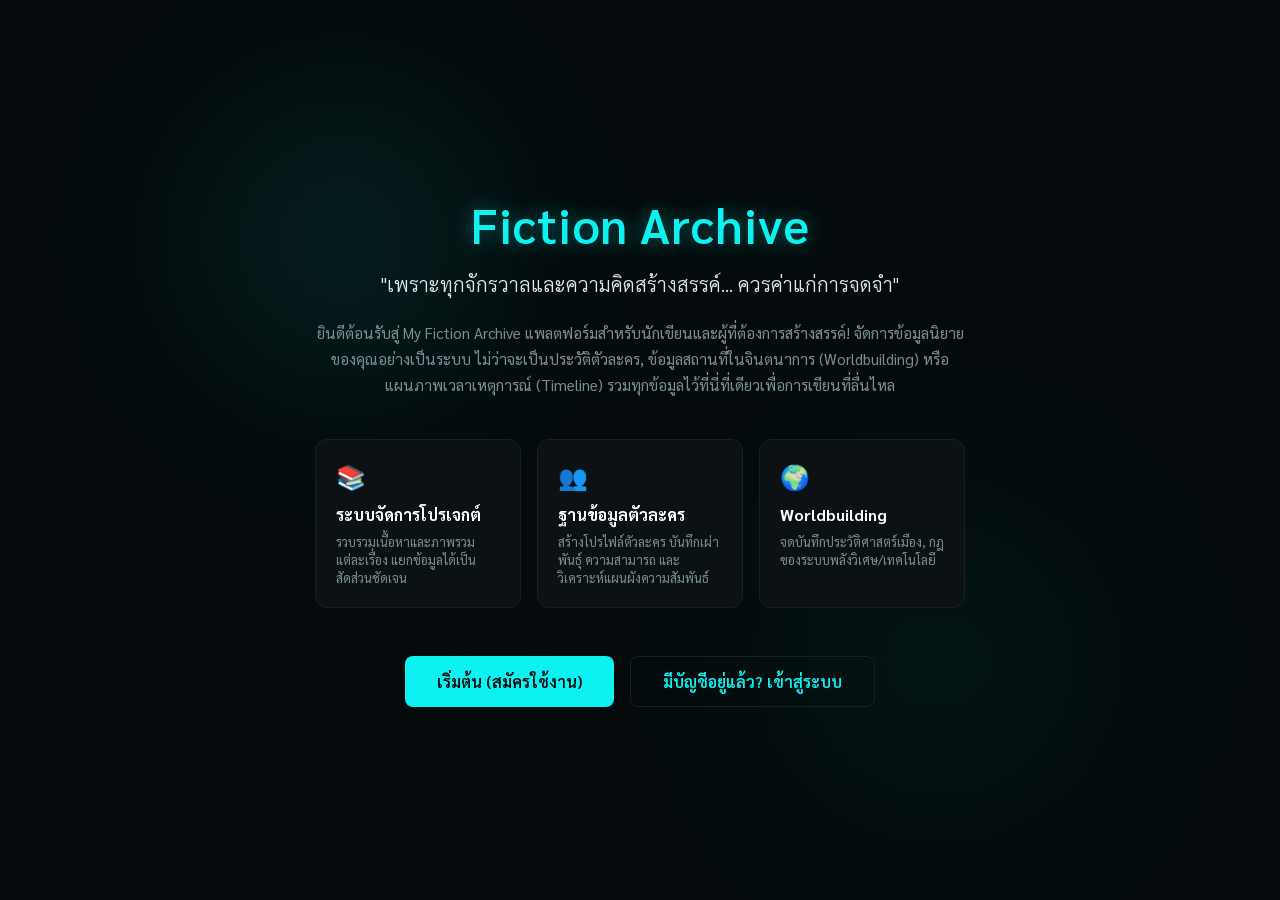
<file: index.html>
<!DOCTYPE html>
<html lang="th">
<head>
    <meta charset="UTF-8">
    <meta name="viewport" content="width=device-width, initial-scale=1.0">
    <title>Welcome to Fiction Archive</title>
    <!-- เรียกใช้สไตล์ของแอป -->
    <link rel="stylesheet" href="css/style.css">
    <link rel="stylesheet" href="css/style_welcome.css">
    <!-- นำเข้า Google Fonts -->
    <link rel="preconnect" href="https://fonts.googleapis.com">
    <link rel="preconnect" href="https://fonts.gstatic.com" crossorigin>
    <link href="https://fonts.googleapis.com/css2?family=Sarabun:wght@300;400;600&display=swap" rel="stylesheet">
    
</head>
<body>

    <div class="welcome-container">
        <div class="welcome-content">
            
            <!-- ส่วนแบรนด์และคำเปรย -->
            <h1 class="app-brand">Fiction Archive</h1>
            <p class="app-tagline">"เพราะทุกจักรวาลและความคิดสร้างสรรค์... ควรค่าแก่การจดจำ"</p>
            <p class="app-description">
                ยินดีต้อนรับสู่ My Fiction Archive แพลตฟอร์มสำหรับนักเขียนและผู้ที่ต้องการสร้างสรรค์! จัดการข้อมูลนิยายของคุณอย่างเป็นระบบ 
                ไม่ว่าจะเป็นประวัติตัวละคร, ข้อมูลสถานที่ในจินตนาการ (Worldbuilding) หรือแผนภาพเวลาเหตุการณ์ (Timeline) 
                รวมทุกข้อมูลไว้ที่นี่ที่เดียวเพื่อการเขียนที่ลื่นไหล
            </p>

            <!-- แสดงฟีเจอร์หลัก (3 คอลัมน์) -->
            <div class="features-showcase">
                <div class="feature-box">
                    <span class="feature-icon">📚</span>
                    <h3>ระบบจัดการโปรเจกต์</h3>
                    <p>รวบรวมเนื้อหาและภาพรวมแต่ละเรื่อง แยกข้อมูลได้เป็นสัดส่วนชัดเจน</p>
                </div>
                <div class="feature-box">
                    <span class="feature-icon">👥</span>
                    <h3>ฐานข้อมูลตัวละคร</h3>
                    <p>สร้างโปรไฟล์ตัวละคร บันทึกเผ่าพันธุ์ ความสามารถ และวิเคราะห์แผนผังความสัมพันธ์</p>
                </div>
                <div class="feature-box">
                    <span class="feature-icon">🌍</span>
                    <h3>Worldbuilding</h3>
                    <p>จดบันทึกประวัติศาสตร์เมือง, กฎของระบบพลังวิเศษ/เทคโนโลยี</p>
                </div>
            </div>

            <!-- กลุ่มปุ่มนำทางหลัก -->
            <div class="welcome-actions">
                <a href="register.html" class="btn-welcome btn-primary-neon">เริ่มต้น (สมัครใช้งาน)</a>
                <a href="login.html" class="btn-welcome btn-secondary-neon">มีบัญชีอยู่แล้ว? เข้าสู่ระบบ</a>
            </div>

        </div>
    </div>

</body>
</html>
</file>
<file: css/style.css>
/* --- CSS Reset & Base --- */
* {
    margin: 0;
    padding: 0;
    box-sizing: border-box;
}

body {
    font-family: 'Sarabun', sans-serif;
    background-color: #050b0c; /* ดำโทนน้ำเงิน-เขียวเข้มลึก */
    color: #b2c4c7; /* เทาอมฟ้าอ่อน สบายตา */
    overflow-x: hidden;
}

/* --- Layout Container (3 Columns) --- */
.dashboard-container {
    display: grid;
    grid-template-columns: 260px 1fr 320px; 
    height: 100vh;
}

/* --- 1. Sidebar Navigation --- */
.sidebar {
    background-color: #0b1114;
    color: #e0e9eb;
    display: flex;
    flex-direction: column;
    justify-content: space-between;
    padding: 24px;
    border-right: 1px solid #142126;
}

.sidebar-brand h2 {
    font-size: 1.4rem;
    font-weight: 600;
    color: #0EF1F1;
    text-shadow: 0 0 12px rgba(14, 241, 241, 0.5);
}

.sidebar-menu {
    display: flex;
    flex-direction: column;
    gap: 8px;
    margin-top: 40px;
    flex-grow: 1;
}

.menu-item {
    display: flex;
    align-items: center;
    gap: 12px;
    padding: 12px 16px;
    color: #657e85;
    text-decoration: none;
    border-radius: 8px;
    transition: all 0.2s;
}

.menu-item:hover {
    background-color: #111e24;
    color: #0EF1F1;
}

.menu-item.active {
    background-color: rgba(14, 241, 241, 0.15);
    color: #0EF1F1;
    border-left: 4px solid #0EF1F1;
    font-weight: 600;
}

.sidebar-footer {
    border-top: 1px solid #142126;
    padding-top: 16px;
}

.user-profile {
    display: flex;
    align-items: center;
    gap: 12px;
    position: relative;
}

.avatar {
    width: 40px;
    height: 40px;
    background-color: #0EF1F1;
    color: #050b0c;
    border-radius: 50%;
    display: flex;
    align-items: center;
    justify-content: center;
    font-weight: bold;
    box-shadow: 0 0 10px rgba(14, 241, 241, 0.3);
}

.username {
    display: block;
    font-size: 0.9rem;
    font-weight: 600;
    color: #ffffff;
}

.role {
    font-size: 0.75rem;
    color: #657e85;
}

/* --- 2. Main Content Area --- */
.main-content {
    background-color: #050b0c; 
    padding: 32px;
    overflow-y: auto;
}

.main-header {
    display: flex;
    justify-content: space-between;
    align-items: center;
    margin-bottom: 32px;
}

.search-bar input {
    width: 400px;
    padding: 10px 16px;
    background-color: #0b1114;
    border: 1px solid #142126;
    border-radius: 8px;
    outline: none;
    font-size: 0.9rem;
    color: #ffffff;
    transition: border 0.2s;
}

.search-bar input:focus {
    border-color: #0EF1F1;
    box-shadow: 0 0 8px rgba(14, 241, 241, 0.2);
}

.btn-create {
    background-color: #0EF1F1;
    color: #050b0c;
    border: none;
    padding: 10px 20px;
    border-radius: 8px;
    font-weight: 600;
    cursor: pointer;
    transition: background 0.2s, box-shadow 0.2s;
}

.btn-create:hover {
    background-color: #00d6d6;
    box-shadow: 0 0 15px rgba(14, 241, 241, 0.5);
}

.welcome-banner {
    background: linear-gradient(135deg, #0b1114, #050b0c); 
    border-left: 5px solid #0EF1F1;
    color: #ffffff;
    padding: 32px;
    border-radius: 16px;
    margin-bottom: 32px;
}

.welcome-banner h1 {
    font-size: 1.8rem;
    margin-bottom: 8px;
    color: #ffffff;
}

.welcome-banner p {
    font-size: 1rem;
    color: #7b8e91;
}

/* Projects Grid */
.section-header {
    display: flex;
    justify-content: space-between;
    align-items: center;
    margin-bottom: 16px;
}

.section-header h3 {
    color: #ffffff;
}

.link-more {
    color: #0EF1F1;
    text-decoration: none;
    font-size: 0.9rem;
}

.link-more:hover {
    text-decoration: underline;
}

.projects-grid {
    display: grid;
    grid-template-columns: repeat(auto-fill, minmax(280px, 1fr));
    gap: 24px;
}

.pc-project-card {
    background-color: #0b1114;
    border-radius: 12px;
    overflow: hidden;
    border: 1px solid #142126;
    transition: transform 0.2s, border-color 0.2s;
    cursor: pointer;
}

.pc-project-card:hover {
    transform: translateY(-4px);
    border-color: #0EF1F1;
    box-shadow: 0 4px 20px rgba(14, 241, 241, 0.1);
}

.card-cover {
    height: 120px;
}
.card-cover.fantasy { background: linear-gradient(to bottom, #004d4d, #0b1114); }
.card-cover.drama { background: linear-gradient(to bottom, #002b3d, #0b1114); }

.card-body {
    padding: 16px;
}

.card-body h4 {
    font-size: 1.1rem;
    margin-bottom: 6px;
    color: #ffffff;
}

.card-body .desc {
    font-size: 0.85rem;
    color: #7b8e91;
    margin-bottom: 12px;
}

.card-footer {
    font-size: 0.75rem;
    color: #485b61;
    border-top: 1px solid #142126;
    padding-top: 8px;
}

/* --- 3. Right Panel Widgets --- */
.right-panel {
    background-color: #0b1114;
    border-left: 1px solid #142126;
    padding: 32px 24px;
    display: flex;
    flex-direction: column;
    gap: 24px;
    overflow-y: auto;
}

.widget h4 {
    font-size: 1rem;
    margin-bottom: 16px;
    color: #ffffff;
    border-bottom: 2px solid #142126;
    padding-bottom: 8px;
}

.stat-item {
    display: flex;
    justify-content: space-between;
    padding: 10px 0;
    border-bottom: 1px solid #142126;
    font-size: 0.9rem;
    color: #7b8e91;
}

.stat-value {
    font-weight: 600;
    color: #0EF1F1;
    text-shadow: 0 0 5px rgba(14, 241, 241, 0.3);
}

.activity-list {
    list-style: none;
    display: flex;
    flex-direction: column;
    gap: 12px;
    font-size: 0.85rem;
}

.activity-list li {
    line-height: 1.4;
    color: #7b8e91;
}

/* --- 4. Modal Overlay & Project Form --- */
.modal-overlay {
    position: fixed;
    top: 0;
    left: 0;
    width: 100%;
    height: 100%;
    background-color: rgba(5, 11, 12, 0.85);
    backdrop-filter: blur(5px);
    display: flex;
    justify-content: center;
    align-items: center;
    z-index: 1000;
    opacity: 0;
    visibility: hidden;
    transition: opacity 0.3s ease, visibility 0.3s ease;
}

.modal-overlay.active {
    opacity: 1;
    visibility: visible;
}

.project-modal-card {
    background-color: #0b1114;
    border: 1px solid #142126;
    border-radius: 16px;
    width: 90%;
    max-width: 480px;
    padding: 32px 24px;
    box-shadow: 0 10px 40px rgba(0, 0, 0, 0.6);
    transform: scale(0.95);
    transition: transform 0.3s ease;
    text-align: left;
}

.modal-overlay.active .project-modal-card {
    transform: scale(1);
}

.modal-header {
    display: flex;
    justify-content: space-between;
    align-items: center;
    margin-bottom: 20px;
    border-bottom: 1px solid #142126;
    padding-bottom: 12px;
}

.modal-header h3 {
    color: #0EF1F1;
    font-size: 1.3rem;
}

.close-modal {
    color: #657e85;
    font-size: 1.8rem;
    cursor: pointer;
    line-height: 1;
}

.close-modal:hover {
    color: #0EF1F1;
}

.form-group {
    margin-bottom: 16px;
}

.form-group label {
    display: block;
    color: #e0e9eb;
    font-size: 0.85rem;
    margin-bottom: 8px;
    font-weight: 600;
}

.form-group input,
.select-input,
textarea {
    width: 100%;
    padding: 12px 16px;
    background-color: #050b0c;
    border: 1px solid #142126;
    border-radius: 8px;
    color: #ffffff;
    outline: none;
    font-size: 0.95rem;
    transition: border 0.2s, box-shadow 0.2s;
}

textarea {
    resize: vertical;
    font-family: inherit;
}

.form-group input:focus,
.select-input:focus,
textarea:focus {
    border-color: #0EF1F1;
    box-shadow: 0 0 8px rgba(14, 241, 241, 0.2);
}

.modal-actions {
    display: flex;
    gap: 12px;
    justify-content: flex-end;
    margin-top: 24px;
}

.btn-cancel {
    background-color: transparent;
    border: 1px solid #142126;
    color: #657e85;
    padding: 10px 20px;
    border-radius: 8px;
    cursor: pointer;
    font-weight: 600;
    transition: background 0.2s, color 0.2s;
}

.btn-cancel:hover {
    background-color: #111e24;
    color: #ffffff;
}

/* ปุ่มกดใน Modal (ส่งฟอร์ม) */
.btn-auth {
    background-color: #0EF1F1;
    color: #050b0c;
    border: none;
    padding: 10px 20px;
    border-radius: 8px;
    font-weight: 600;
    font-size: 0.95rem;
    cursor: pointer;
    transition: background 0.2s, box-shadow 0.2s;
}

.btn-auth:hover {
    background-color: #00d6d6;
    box-shadow: 0 0 15px rgba(14, 241, 241, 0.4);
}

.loading-state, .empty-state {
    color: #657e85;
    grid-column: 1 / -1;
    padding: 32px;
    text-align: center;
    background: #0b1114;
    border: 1px dashed #142126;
    border-radius: 12px;
}

/* --- Sidebar & Container Transitions --- */
.dashboard-container {
    transition: grid-template-columns 0.3s ease;
}

.sidebar {
    transition: width 0.3s ease, padding 0.3s ease;
    position: relative;
    overflow: hidden;
}

.sidebar-brand {
    display: flex;
    align-items: center;
    justify-content: space-between;
}

/* ปุ่ม Toggle Sidebar */
.btn-sidebar-toggle {
    background: transparent;
    border: none;
    color: #7b8e91;
    font-size: 0.9rem;
    cursor: pointer;
    padding: 6px;
    border-radius: 6px;
    transition: transform 0.3s ease, color 0.2s, background 0.2s;
}

.btn-sidebar-toggle:hover {
    color: #0EF1F1;
    background: rgba(14, 241, 241, 0.1);
}

/* --- สถานะเมื่อ Sidebar ถูกพับ (Collapsed) --- */
.dashboard-container.sidebar-collapsed {
    grid-template-columns: 80px 1fr 280px; /* ปรับขนาดคอลัมน์แรกให้เล็กลง */
}

/* ซ่อนข้อความเมื่อถูกพับ */
.sidebar.collapsed .sidebar-brand h2,
.sidebar.collapsed .menu-text,
.sidebar.collapsed .user-info {
    display: none;
}

.sidebar.collapsed {
    padding: 20px 10px;
}

.sidebar.collapsed .sidebar-brand {
    justify-content: center;
    margin-bottom: 20px;
}

.sidebar.collapsed .btn-sidebar-toggle {
    transform: rotate(180deg); /* หมุนลูกศรไปทางขวา */
}

.sidebar.collapsed .menu-item {
    justify-content: center;
    padding: 12px 0;
}

.sidebar.collapsed .menu-item .icon {
    font-size: 1.3rem;
}

.sidebar.collapsed .user-profile {
    justify-content: center;
}

/* ==========================================
   Responsive Design สำหรับหน้าจอโทรศัพท์ (<= 768px)
   ========================================== */
@media (max-width: 768px) {
    /* 1. ปรับ Layout หลักเปลี่ยนเป็นแนวตั้ง */
    .dashboard-container {
        display: flex;
        flex-direction: column;
        padding: 12px;
        gap: 16px;
    }

    /* 2. ปรับ Sidebar ให้อยู่ด้านบนสุดและเลื่อนเมนูแนวนอนได้ */
    .sidebar {
        width: 100%;
        height: auto;
        position: relative;
        padding: 15px;
    }

    .sidebar-menu {
        display: flex;
        overflow-x: auto;
        white-space: nowrap;
        gap: 8px;
        padding-bottom: 8px;
    }

    .menu-item {
        display: inline-flex;
        padding: 8px 14px;
        font-size: 0.85rem;
        flex-shrink: 0;
    }

    .sidebar-footer {
        margin-top: 10px;
    }

    /* 3. ปรับ Main Content และ Header ให้ยืดเต็มความกว้าง */
    .main-content {
        grid-column: span 1 !important;
        width: 100%;
    }

    .main-header {
        flex-direction: column;
        gap: 10px;
        align-items: stretch;
    }

    .search-bar {
        width: 100%;
    }

    .btn-create {
        width: 100%;
        justify-content: center;
    }

    /* 4. ปรับ Grid โปรเจกต์เป็น 1 การ์ดต่อแถว */
    .projects-grid {
        grid-template-columns: 1fr !important;
        gap: 14px;
    }

    /* 5. ปรับการแสดงผล Right Panel ด้านขวา */
    .right-panel {
        width: 100%;
        margin-top: 10px;
    }

    /* 6. ปรับขนาดหน้าต่าง Modal ป๊อปอัพให้พอดีหน้าจอ */
    .modal-card {
        width: 92% !important;
        max-width: 100%;
        padding: 16px;
        margin: 20px auto;
    }

    /* 7. ปรับสถิติใน Modal รายละเอียดให้แสดงตัวเลขชัดเจน */
    .project-meta-info {
        grid-template-columns: repeat(3, 1fr) !important;
        padding: 10px !important;
        font-size: 0.75rem;
    }

    .quick-links-grid {
        grid-template-columns: repeat(2, 1fr) !important;
        gap: 8px;
    }
}
</file>
<file: css/style_welcome.css>
.welcome-container {
    display: flex;
    flex-direction: column;
    justify-content: center;
    align-items: center;
    min-height: 100vh;
    background-color: #050b0c;
    padding: 40px 20px;
    text-align: center;
    position: relative;
    overflow: hidden;
}

.welcome-container::before {
    content: '';
    position: absolute;
    width: 300px;
    height: 300px;
    background: rgba(14, 241, 241, 0.08);
    border-radius: 50%;
    filter: blur(80px);
    top: 10%;
    left: 15%;
    pointer-events: none;
}

.welcome-container::after {
    content: '';
    position: absolute;
    width: 300px;
    height: 300px;
    background: rgba(14, 241, 241, 0.05);
    border-radius: 50%;
    filter: blur(100px);
    bottom: 10%;
    right: 15%;
    pointer-events: none;
}

.welcome-content {
    max-width: 650px;
    z-index: 2;
}

.app-brand {
    font-size: 3rem;
    font-weight: 600;
    color: #0EF1F1;
    text-shadow: 0 0 20px rgba(14, 241, 241, 0.4);
    margin-bottom: 16px;
    letter-spacing: 1px;
}

.app-tagline {
    font-size: 1.25rem;
    color: #e0e9eb;
    margin-bottom: 24px;
    font-weight: 300;
}

.app-description {
    font-size: 0.95rem;
    color: #7b8e91;
    line-height: 1.7;
    margin-bottom: 40px;
}

/* กล่องแสดงฟีเจอร์หลัก (Features Highlight) */
.features-showcase {
    display: grid;
    grid-template-columns: repeat(3, 1fr);
    gap: 16px;
    margin-bottom: 48px;
    text-align: left;
}

.feature-box {
    background-color: #0b1114;
    border: 1px solid #142126;
    border-radius: 12px;
    padding: 20px;
    transition: transform 0.2s, border-color 0.2s;
}

.feature-box:hover {
    transform: translateY(-4px);
    border-color: #0EF1F1;
}

.feature-icon {
    font-size: 1.5rem;
    margin-bottom: 12px;
    display: inline-block;
}

.feature-box h3 {
    color: #ffffff;
    font-size: 1rem;
    margin-bottom: 8px;
}

.feature-box p {
    color: #7b8e91;
    font-size: 0.8rem;
    line-height: 1.4;
}

/* กลุ่มปุ่มเชื่อมโยง (Action Buttons) */
.welcome-actions {
    display: flex;
    justify-content: center;
    gap: 16px;
    flex-wrap: wrap;
}

.btn-welcome {
    padding: 14px 32px;
    font-size: 1rem;
    font-weight: 600;
    border-radius: 8px;
    cursor: pointer;
    text-decoration: none;
    transition: all 0.2s;
    display: inline-flex;
    align-items: center;
    justify-content: center;
}

/* ปุ่มหลัก สมัครสมาชิก (เด่นเรืองแสง) */
.btn-primary-neon {
    background-color: #0EF1F1;
    color: #050b0c;
    border: none;
}

.btn-primary-neon:hover {
    background-color: #00d6d6;
    box-shadow: 0 0 20px rgba(14, 241, 241, 0.6);
}

/* ปุ่มรอง เข้าสู่ระบบ */
.btn-secondary-neon {
    background-color: transparent;
    color: #0EF1F1;
    border: 1px solid #142126;
}

.btn-secondary-neon:hover {
    background-color: rgba(14, 241, 241, 0.1);
    border-color: #0EF1F1;
}

        /* สไตล์ Responsive สำหรับหน้าจอมือถือ */
@media (max-width: 600px) {
    .app-brand {
        font-size: 2.2rem;
    }
    .features-showcase {
        grid-template-columns: 1fr;
    }
    .welcome-actions {
        flex-direction: column;
        width: 100%;
    }
    .btn-welcome {
        width: 100%;
    }
}
</file>
